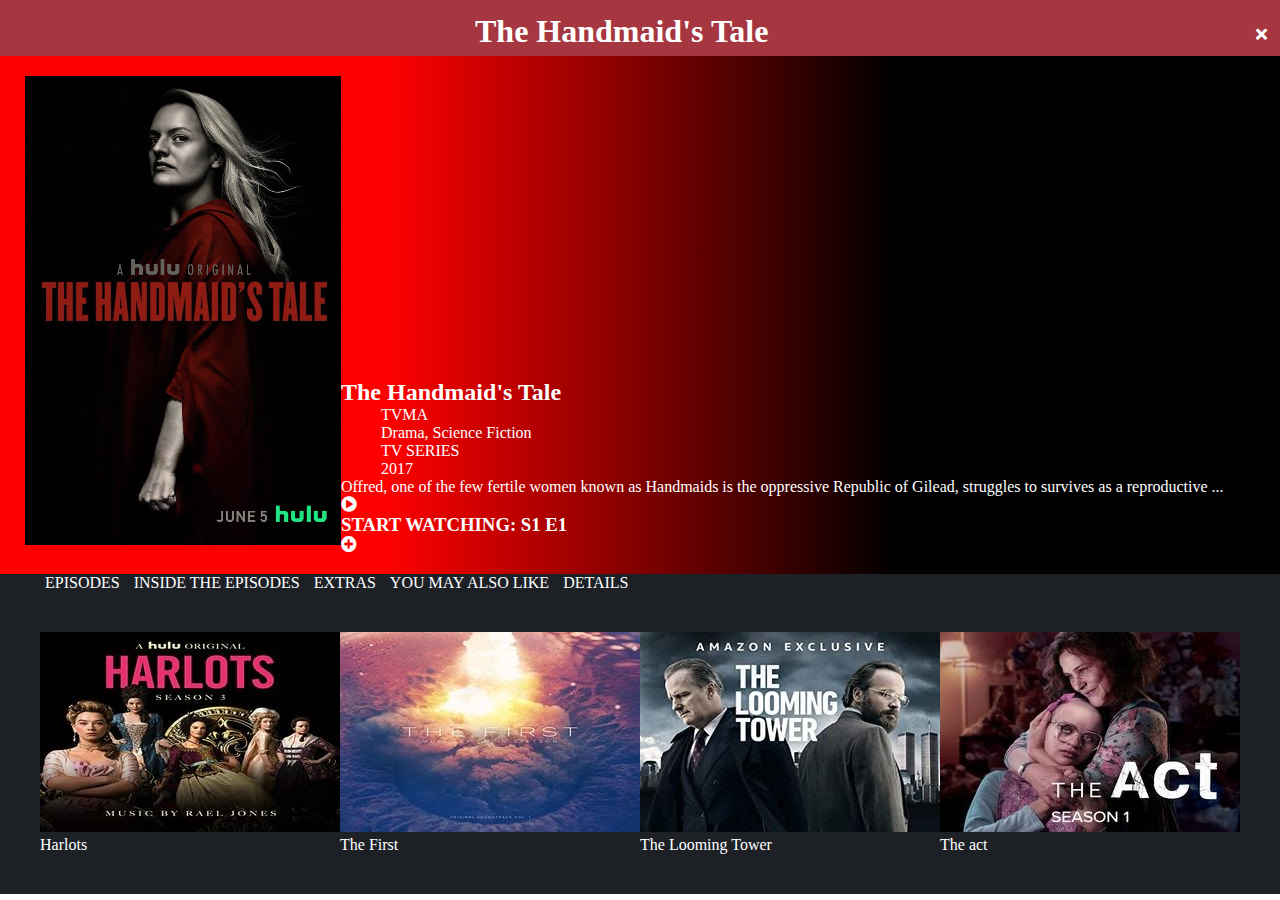
<file: index.html>
<!DOCTYPE html>
<html lang="en">

<head>
    <meta charset="UTF-8">
    <meta http-equiv="X-UA-Compatible" content="IE=edge">
    <meta name="viewport" content="width=device-width, initial-scale=1.0">
    <title>The Handmaid's Tale</title>
    <link rel="stylesheet" href="style.css">
    <link rel="stylesheet" href="https://pro.fontawesome.com/releases/v5.10.0/css/all.css">

</head>

<body>
    <div id="contenu">
        <!-- Top pop up -->
        <header>
            <!-- Title -->
            <div id="head">
                <div class="title">
                    <h1>The Handmaid's Tale</h1>
                </div>
                <!-- Close -->
                <div class="close">
                    <i class="fas fa-times"></i>
                </div>
            </div>
        </header>
        <!-- End pop up -->

        <!-- Top main -->
        <main>
            <div id="background_image_gradient">
                <!-- Image left -->
                <div id="image_left">
                    <img src="img/THT-Season-3.png" alt="handmaid">
                </div>
                <!-- Presentation right -->
                <div id="presentation">
                    <!-- title 2 -->
                    <div class="title_2">
                        <div>
                            <h2>The Handmaid's Tale</h2>
                        </div>
                        <!-- genre -->
                        <div class="genre">
                            <ul>
                                <li>TVMA</li>
                                <li> Drama, Science Fiction</li>
                                <li>TV SERIES</li>
                                <li>2017</li>
                            </ul>
                        </div>
                        <!-- Description -->
                        <div class="description">
                            <p>
                                Offred, one of the few fertile women known as Handmaids is the
                                oppressive Republic of Gilead, struggles to survives as a reproductive ...
                            </p>
                        </div>
                        <!-- start watching -->
                        <div class="buttons">
                            <div>
                                <i class="fas fa-play-circle"></i>
                            </div>

                            <div class="current_ep">
                                <h3>START WATCHING: S1 E1</h3>
                            </div>

                            <div class="add_list">
                                <i class="fas fa-plus-circle"></i>
                            </div>
                        </div>
                    </div>
                </div>
            </div>
        </main>
        <!-- End main -->

        <!-- Top footer -->
        <footer>
            <!-- recommandations -->
            <div class="recommandations">
                <ul>
                    <li>EPISODES</li>
                    <li>INSIDE THE EPISODES</li>
                    <li>EXTRAS</li>
                    <li>YOU MAY ALSO LIKE</li>
                    <li>DETAILS</li>
                </ul>
            </div>
            <!-- slide images -->
            <div class="slider">
                <div class="image_slider">
                    <!-- harlots -->
                    <figure>
                        <img src="img/harlots.jpeg" alt="">
                        <figcaption>Harlots</figcaption>
                    </figure>
                    <!-- the first -->
                    <figure>
                        <img src="img/thefirst.jpeg" alt="">
                        <figcaption>The First</figcaption>
                    </figure>
                    <!-- loomingtower -->
                    <figure>
                        <img src="img/loomingtower.jpeg" alt="">
                        <p>The Looming Tower</p>
                    </figure>
                     <!-- the act -->
                    <figure>
                        <img src="img/theact.jpeg" alt="">
                        <p>The act</p>
                    </figure>
                </div>
            </div>
        </footer>
        <!-- End footer -->
    </div>
</body>

</html>
</file>
<file: style.css>
/* General */
*{
    margin: 0;
    color: white;
}
/* End general */

/* Header */
header{
    background-color: #A63740;
    padding-top: 1%;
}

.close{
    padding: 1%;
}

#head{
    display: flex;
}
.title{
    flex:1;
    text-align: center;
}

/* end header */

/* Main */
main{
    /*background-color:ff0008;*/
    background: linear-gradient(90deg, red 30%, black 70%);
    display: flex;
    align-items: center;
    padding: 20px;
}

#background_image_gradient {
    display: flex;
    flex-direction: row;
}

#image_left{
    padding-left: 5px;
    padding-bottom: 5px;
}

#presentation{
    align-self: flex-end;
}

.genre>ul li{
    list-style: none;
}

/* End main */

/* Footer */
footer{
    background-color: #1d2126;
    justify-content: space-around;
}
/* recommandations */
.recommandations{
    display: contents;
    list-style: none;
}
.recommandations>ul li{
    display: inline;
    margin: 5px;
    align-items: center;
    border-bottom: 1px solid transparent;
}
.recommandations>ul li:hover{
    border-bottom: 1px solid white;
}
.slider{
    display: flex;
    flex-wrap: wrap;
}
.image_slider{
    display: flex;
    justify-content: space-around;
    padding: 40px;
}
/* End footer */
</file>
